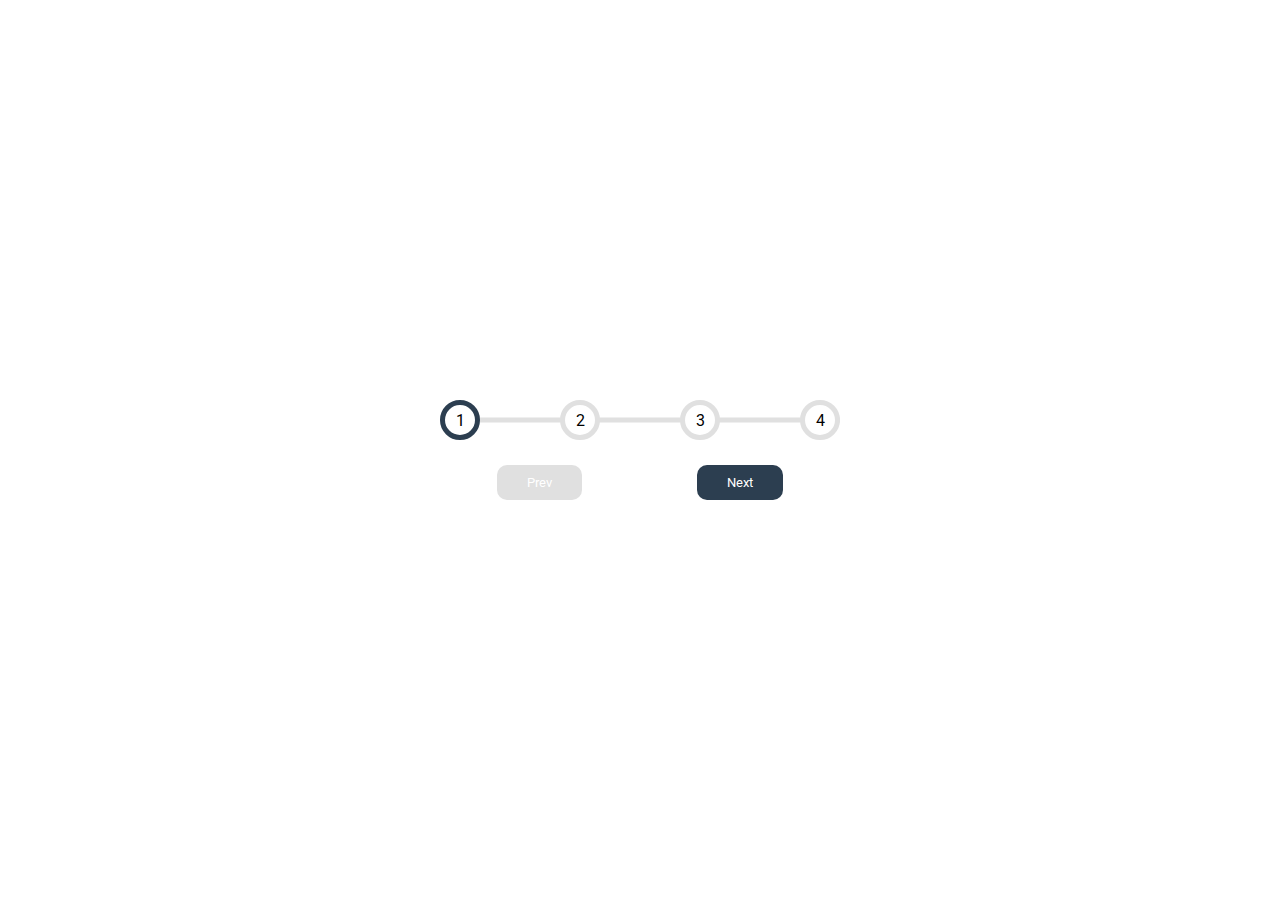
<file: project-2/index.html>
<!DOCTYPE html>
<html lang="en">
<head>
    <meta charset="UTF-8">
    <meta http-equiv="X-UA-Compatible" content="IE=edge">
    <meta name="viewport" content="width=device-width, initial-scale=1.0">
    <link rel="stylesheet" href="style.css">
    <title>Progress Steps</title>
</head>
<body>
    <div class="container">
        <div class="progress">
            <div class="progress__line" id="progress-line"></div>
            <div class="progress__step active">1</div>
            <div class="progress__step">2</div>
            <div class="progress__step">3</div>
            <div class="progress__step">4</div>
        </div>
        <div class="buttons">
            <button class="button disabled" id="prev-button">Prev</button>
            <button class="button" id="next-button">Next</button>
        </div>
    </div>
    <script src="script.js"></script>
</body>
</html>
</file>
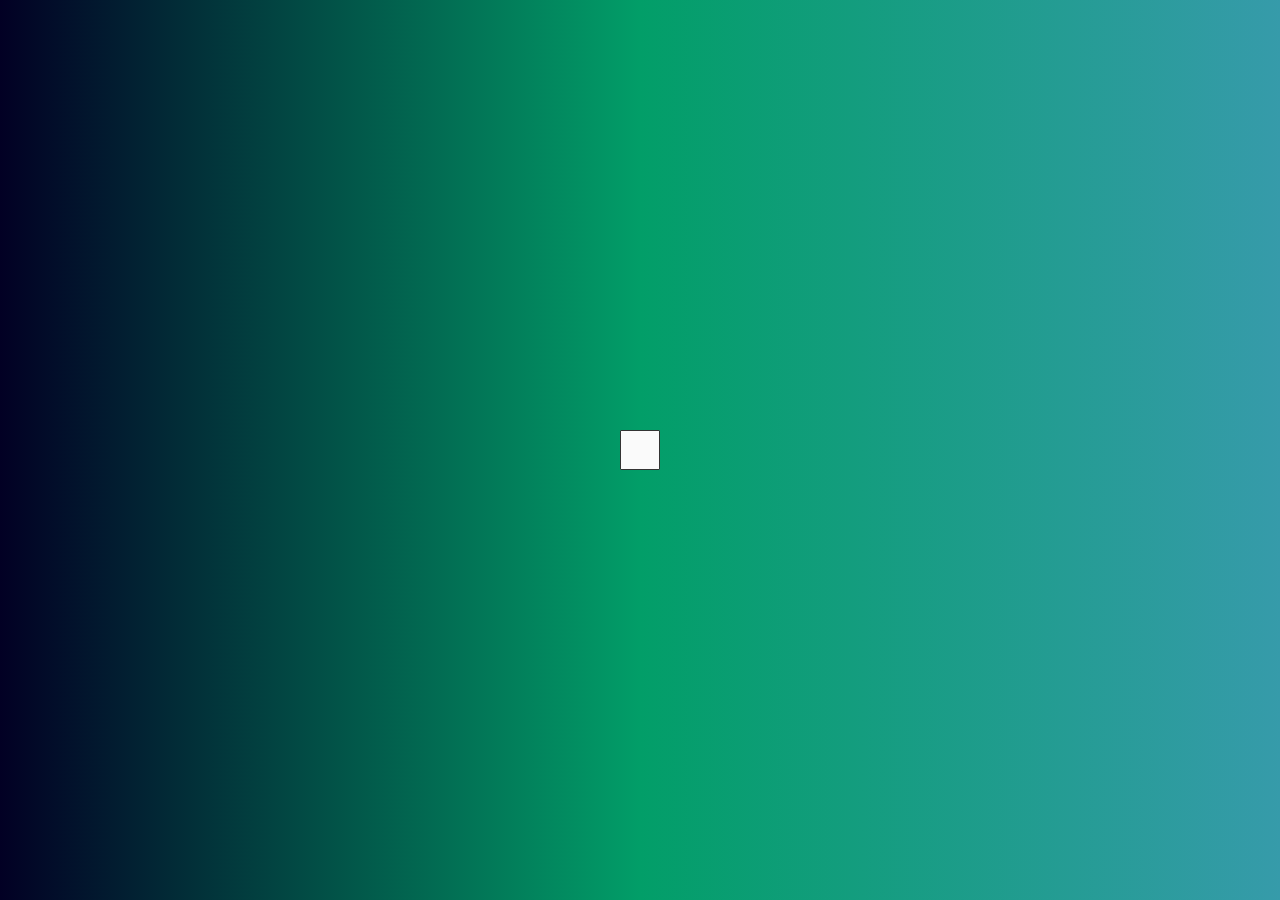
<file: project-4/index.html>
<!DOCTYPE html>
<html lang="en">

<head>
    <meta charset="UTF-8">
    <meta http-equiv="X-UA-Compatible" content="IE=edge">
    <meta name="viewport" content="width=device-width, initial-scale=1.0">
    <link rel="stylesheet" href="https://cdnjs.cloudflare.com/ajax/libs/font-awesome/6.4.0/css/all.min.css"
        integrity="sha512-iecdLmaskl7CVkqkXNQ/ZH/XLlvWZOJyj7Yy7tcenmpD1ypASozpmT/E0iPtmFIB46ZmdtAc9eNBvH0H/ZpiBw=="
        crossorigin="anonymous" referrerpolicy="no-referrer" />
    <link rel="stylesheet" href="style.css">
    <title>Hidden Search</title>
</head>

<body>
    <div class="container ">
        <input class="input" type="text">
        <button class="btn">
            <i class="fas fa-search"></i>
        </button>
    </div>
    <script src="script.js"></script>
</body>

</html>
</file>
<file: project-2/style.css>
@import url('https://fonts.googleapis.com/css2?family=Roboto:wght@100;300;400;500;700;900&display=swap');

* {
    box-sizing: border-box;
    font-family: 'Roboto', sans-serif;
}

:root {
    --progress-fill: #2C3E50;
    --progress-empty: #e0e0e0;
    --background: white;
}

body {
    display: flex;
    flex-direction: column;
    align-items: center;
    justify-content: center;
    height: 100vh;
    overflow: hidden;
    margin: 0;
}

.container {
    display: flex;
    flex-direction: column;
    width: 100%;
    max-width: 400px;
}

.progress {
    display: flex;
    justify-content: space-between;
    width: 100%;
    position: relative;
}

.progress::before {
    content: "";
    position: absolute;
    z-index: -1;
    width: 100%;
    background-color: var(--progress-empty);
    height: 5px;
    top: 50%;
    transform: translateY(-50%);
}

.progress__line {
    position: absolute;
    z-index: -1;
    width: 0%;
    background-color: var(--progress-fill);
    height: 5px;
    top: 50%;
    transform: translateY(-50%);
    transition: width 0.2s ease-in;
}

.progress__step {
    display: flex;
    align-items: center;
    justify-content: center;
    text-align: center;
    height: 40px;
    width: 40px;
    border-radius: 200px;
    border: 5px solid var(--progress-empty);
    background-color: var(--background);
    transition: border-color 0.2s ease-in;
}

.progress__step.active {
    border-color: var(--progress-fill);
}

.buttons {
    margin-top: 25px;
    display: flex;
    flex-direction: row;
    justify-content: space-around;
}

.button {
    background-color: var(--progress-fill);
    color: white;
    padding: 10px 30px;  
    border: transparent;
    border-radius: 10px;
    display: inline-flex;
    justify-content: center;
    align-items: center; 
    cursor: pointer;
}

.button:hover {
    background-color: black;
    transform: scale(1.03);
    transition: transform 0.3s ease-in;
}

.button.disabled {
    background-color: var(--progress-empty);
    transform: none;
    cursor: default;
}
</file>
<file: project-4/style.css>
@import url('https://fonts.googleapis.com/css2?family=Roboto:wght@100;300;400;500;700;900&display=swap');

* {
    box-sizing: border-box;
    font-family: 'Roboto', sans-serif;
}

body {
    display: flex;
    flex-direction: column;
    align-items: center;
    justify-content: center;
    height: 100vh;
    overflow: hidden;
    margin: 0;
    background: rgb(2, 0, 36);
    background: linear-gradient(90deg, rgba(2, 0, 36, 1) 0%, rgba(2, 158, 104, 1) 50%, rgba(54, 155, 170, 1) 100%);
}

.container {
    position: relative;
}

.input,
.btn {
    background-color: #fafafa;
    outline: none;  
}

.input {
    box-shadow: 0px 0px 0px -30px rgba(0, 0, 0, 0.6);
    transition: width 0.3s ease;
    border: 1px solid #333;
    padding: 8px;
    height: 40px;
    width: 40px;
    border-radius: 1px;
}

.btn {
    height: 38px;
    width: 38px;
    position: absolute;
    top: 1px;
    left: 1px;
    cursor: pointer;
    border: none;
    transition: transform 0.3s ease;  
}

.btn.active {
    transform: translateX(158px);
    
    border-left: none;  
}

.input.active {
    width: 200px;
    border-right: none;
    padding-right: 45px;
}
</file>
